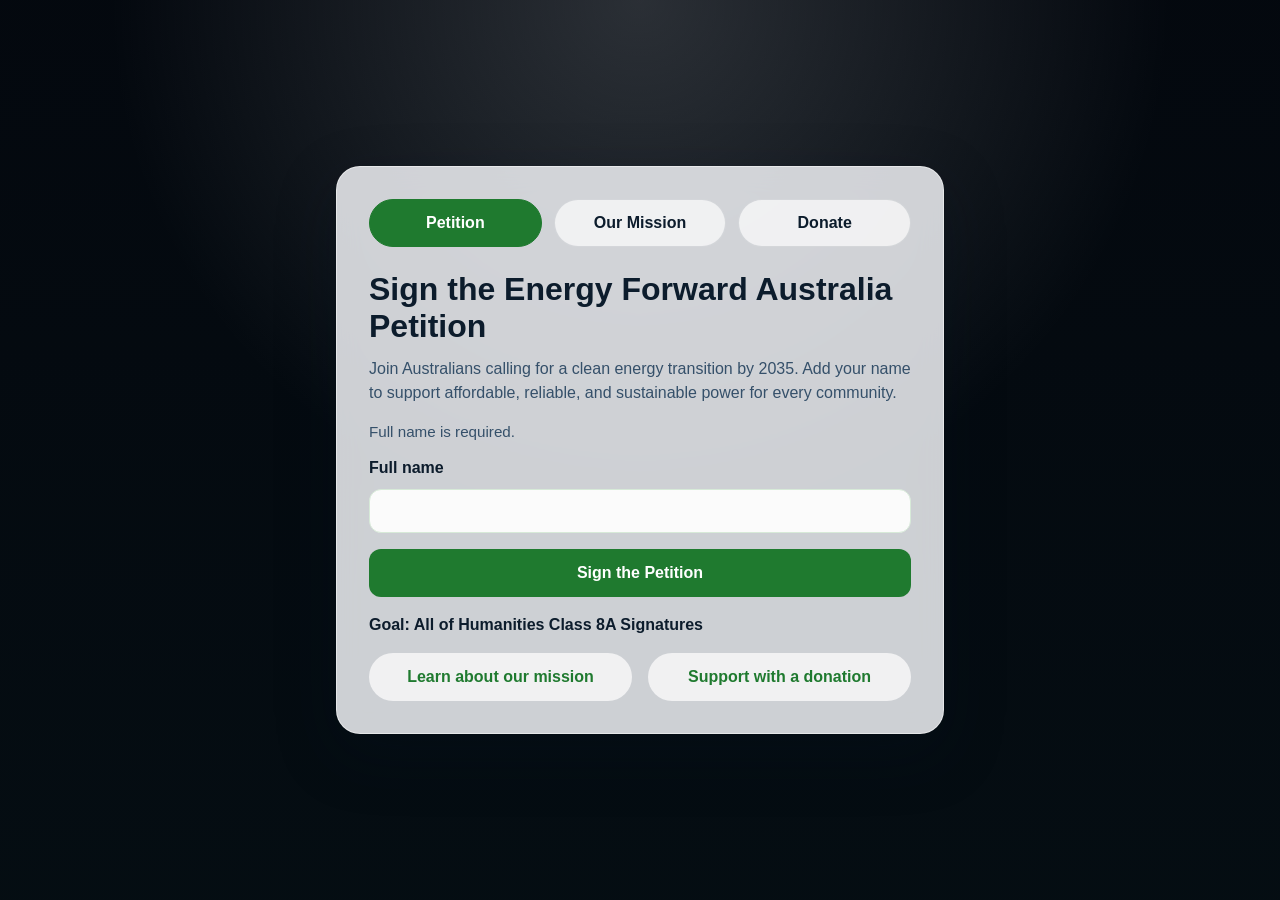
<file: index.html>
<!DOCTYPE html>
<html lang="en">
  <head>
    <meta charset="UTF-8" />
    <meta name="viewport" content="width=device-width, initial-scale=1.0" />
    <title>Energy Forward Australia | Petition</title>
    <link rel="icon" type="image/svg+xml" href="favicon.svg" />
    <link rel="stylesheet" href="styles.css" />
  </head>
  <body>
    <main class="petition-page">
      <section class="petition-card" aria-labelledby="petition-heading">
        <nav class="page-tabs" aria-label="Primary">
          <a class="page-tab" href="index.html" aria-current="page">Petition</a>
          <a class="page-tab" href="our-mission.html">Our Mission</a>
          <a class="page-tab" href="donations.html">Donate</a>
        </nav>
        <h1 id="petition-heading">Sign the Energy Forward Australia Petition</h1>
        <p>
          Join Australians calling for a clean energy transition by 2035. Add your
          name to support affordable, reliable, and sustainable power for every
          community.
        </p>

        <form
          class="petition-form"
          id="petition-form"
          action="https://script.google.com/macros/s/AKfycbyOmHf5-SqWVMalF4YMaZ9kRMBKGmI8qxb66G-aL0ojaliEncTNKmAifM6uDO_hO4mY/exec"
          method="post"
        >
          <p id="petition-form-help" class="form-help">
            Full name is required.
          </p>
          <label for="full-name">Full name</label>
          <input
            id="full-name"
            name="full-name"
            type="text"
            autocomplete="name"
            required
            aria-describedby="petition-form-help petition-name-error"
          />
          <p id="petition-name-error" class="form-help" role="alert" hidden>
            Please enter your full name before signing.
          </p>

          <button type="submit">Sign the Petition</button>
        </form>
        <p id="petition-error" class="form-help" role="alert" hidden>
          We couldn't submit your signature right now. Please try again.
        </p>

        <p class="petition-goal">
          Goal: All of Humanities Class 8A Signatures
        </p>
        <div class="page-actions">
          <a class="return-link" href="our-mission.html">Learn about our mission</a>
          <a class="return-link" href="donations.html">Support with a donation</a>
        </div>
      </section>
    </main>
    <script>
      const petitionForm = document.getElementById("petition-form");
      const petitionError = document.getElementById("petition-error");
      const petitionNameError = document.getElementById("petition-name-error");

      const submissionCountKey = "efaPetitionSubmissions";
      const submissionFailedKey = "efaSubmissionFailed";

      const submitToEndpoint = async (endpoint, payload) => {
        const response = await fetch(endpoint, {
          method: "POST",
          mode: "cors",
          credentials: "omit",
          cache: "no-store",
          headers: {
            "Content-Type": "text/plain;charset=utf-8",
          },
          body: JSON.stringify(payload),
        });

        if (!response.ok) {
          throw new Error(`Petition submission failed with status ${response.status}.`);
        }
      };

      petitionForm.addEventListener("submit", async (event) => {
        event.preventDefault();

        if (!window.fetch) {
          petitionError.hidden = false;
          return;
        }

        const formData = new FormData(petitionForm);
        const fullName = String(formData.get("full-name") || "").trim();

        petitionNameError.hidden = true;
        petitionError.hidden = true;

        if (!fullName) {
          petitionNameError.hidden = false;
          return;
        }

        const submitButton = petitionForm.querySelector('button[type="submit"]');
        const originalButtonText = submitButton ? submitButton.textContent : null;
        if (submitButton) {
          submitButton.disabled = true;
          submitButton.textContent = "Submitting…";
        }

        const endpoints = [
          "https://script.google.com/macros/s/AKfycbyOmHf5-SqWVMalF4YMaZ9kRMBKGmI8qxb66G-aL0ojaliEncTNKmAifM6uDO_hO4mY/exec",
        ];

        try {
          let lastError = null;
          for (const endpoint of endpoints) {
            try {
              await submitToEndpoint(endpoint, { fullName });
              lastError = null;
              break;
            } catch (error) {
              lastError = error;
            }
          }

          if (lastError) {
            throw lastError;
          }

          const currentCount = Number(localStorage.getItem(submissionCountKey) || "0");
          localStorage.setItem(submissionCountKey, String(currentCount + 1));
          sessionStorage.removeItem(submissionFailedKey);

          window.location.href = "thank-you.html";
        } catch (error) {
          console.error("Petition submission request failed:", error);
          sessionStorage.setItem(submissionFailedKey, "1");
          petitionError.hidden = false;
          if (submitButton) {
            submitButton.disabled = false;
            submitButton.textContent = originalButtonText;
          }
        }
      });
    </script>
  </body>
</html>
</file>
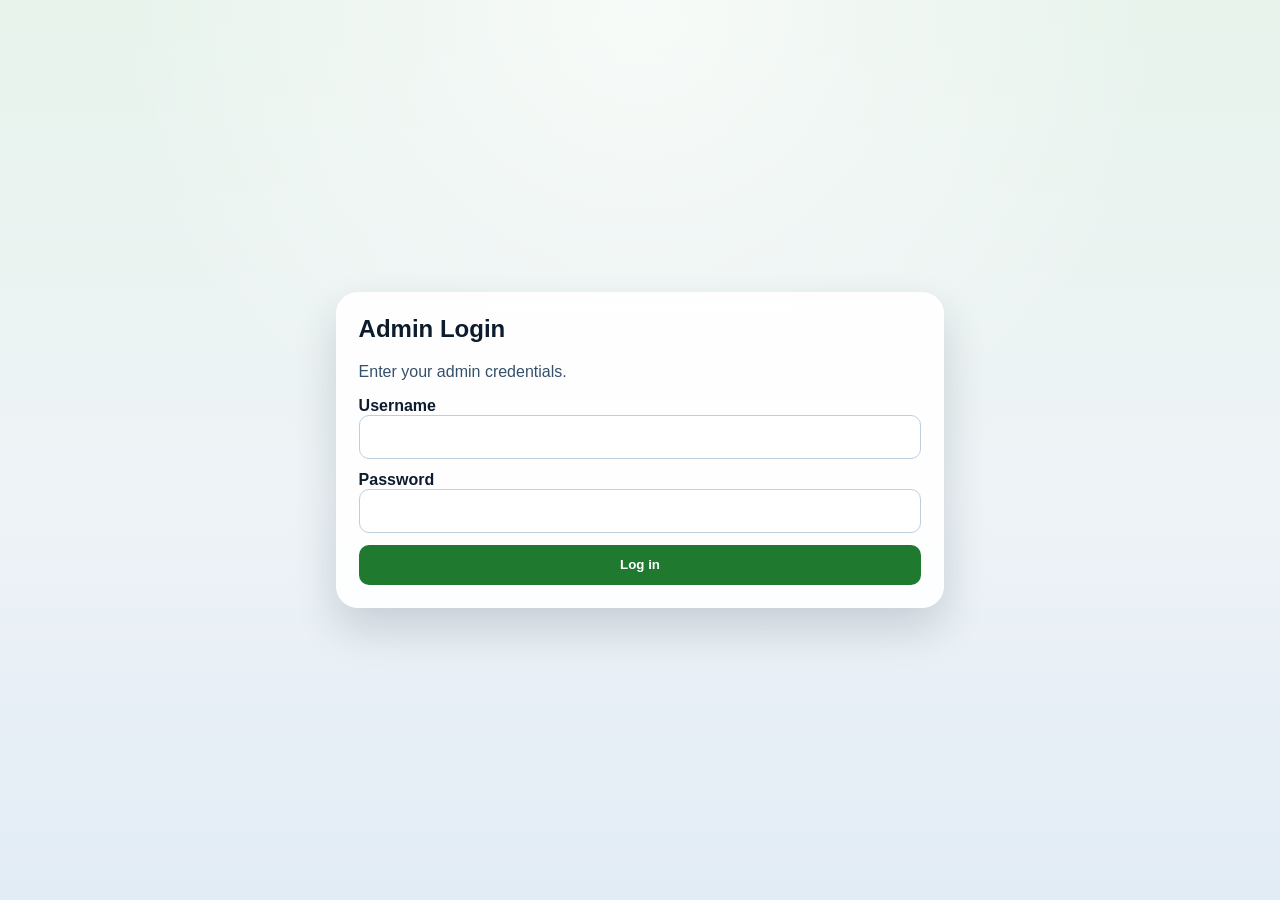
<file: admin.html>
<!DOCTYPE html>
<html lang="en">
  <head>
    <meta charset="UTF-8" />
    <meta name="viewport" content="width=device-width, initial-scale=1.0" />
    <title>Energy Forward Australia | Admin</title>
    <link rel="icon" type="image/svg+xml" href="favicon.svg" />
    <style>
      :root {
        color-scheme: light;
      }

      * {
        box-sizing: border-box;
      }

      body {
        margin: 0;
        min-height: 100vh;
        font-family: "Trebuchet MS", "Segoe UI", sans-serif;
        display: grid;
        place-items: center;
        padding: 1.25rem;
        background:
          radial-gradient(circle at top, rgba(255, 255, 255, 0.65), transparent 48%),
          linear-gradient(180deg, #e8f3ec 0%, #eef3f7 55%, #e2ecf5 100%);
        color: #0c1c2c;
      }

      .card {
        width: min(100%, 38rem);
        background: rgba(255, 255, 255, 0.9);
        border: 1px solid rgba(255, 255, 255, 0.84);
        border-radius: 22px;
        padding: 1.35rem;
        box-shadow: 0 20px 44px rgba(12, 28, 44, 0.16);
        backdrop-filter: blur(10px);
        animation: card-enter 0.6s ease both;
      }

      h1 {
        margin-top: 0;
      }

      form {
        display: grid;
        gap: 0.75rem;
      }

      label {
        font-weight: 700;
      }

      input {
        width: 100%;
        padding: 0.75rem;
        border: 1px solid #bccfdf;
        border-radius: 10px;
        font-size: 1rem;
      }

      button {
        border: 0;
        border-radius: 10px;
        padding: 0.8rem 1rem;
        background: #1f7a2f;
        color: #fff;
        font-weight: 700;
        cursor: pointer;
        transition:
          transform 0.2s ease,
          box-shadow 0.2s ease,
          background 0.2s ease;
      }

      button:hover,
      button:focus-visible {
        background: #175c23;
        transform: translateY(-1px);
        box-shadow: 0 6px 14px rgba(31, 122, 47, 0.35);
      }

      @keyframes card-enter {
        from {
          opacity: 0;
          transform: translateY(14px) scale(0.99);
        }
        to {
          opacity: 1;
          transform: translateY(0) scale(1);
        }
      }

      @media (prefers-reduced-motion: reduce) {
        .card,
        button {
          animation: none;
          transition: none;
        }
      }

      .error {
        color: #b42318;
        margin-top: 0.75rem;
      }

      .signers-list {
        display: grid;
        gap: 0.45rem;
        margin: 0;
        padding: 0;
        list-style: none;
      }

      .signers-list li {
        border: 1px solid #d8e8dc;
        border-radius: 12px;
        padding: 0.65rem 0.75rem;
        background: #f7fbf8;
      }

      .admin-heading-row {
        display: flex;
        justify-content: space-between;
        align-items: center;
        gap: 0.75rem;
        margin-bottom: 0.4rem;
      }

      .signers-meta {
        margin: 0 0 0.85rem;
        font-size: 0.95rem;
      }

      .signers-loading {
        margin-top: 0;
        margin-bottom: 0.85rem;
      }

      .ghost-button {
        width: auto;
        padding: 0.55rem 0.8rem;
        border-radius: 999px;
        background: #fff;
        color: #175c23;
        border: 1px solid #b8d8bf;
      }

      .ghost-button:hover,
      .ghost-button:focus-visible {
        background: #eff9f1;
        box-shadow: 0 6px 14px rgba(31, 122, 47, 0.2);
      }

      .muted {
        color: #35506a;
      }
    </style>
  </head>
  <body>
    <main class="card">
      <section id="login-section" aria-labelledby="admin-login-heading">
        <h1 id="admin-login-heading">Admin Login</h1>
        <p class="muted">Enter your admin credentials.</p>
        <form id="admin-login-form" novalidate>
          <div>
            <label for="admin-username">Username</label>
            <input id="admin-username" name="username" type="text" autocomplete="username" required />
          </div>
          <div>
            <label for="admin-password">Password</label>
            <input
              id="admin-password"
              name="password"
              type="password"
              autocomplete="current-password"
              required
            />
          </div>
          <button type="submit">Log in</button>
        </form>
        <p id="login-error" class="error" role="alert" hidden>Invalid username or password.</p>
      </section>

      <section id="admin-section" aria-labelledby="admin-signers-heading" hidden>
        <div class="admin-heading-row">
          <h1 id="admin-signers-heading">Petition signatures</h1>
          <button
            id="refresh-signers"
            type="button"
            class="ghost-button"
            aria-label="Refresh petition signatures"
          >
            Refresh
          </button>
        </div>
        <p id="signers-meta" class="muted signers-meta" hidden></p>
        <p id="signers-loading" class="muted signers-loading" role="status" aria-live="polite" hidden>
          Loading signatures…
        </p>
        <p id="signers-empty" class="muted" role="status" hidden>No signatures have been submitted yet.</p>
        <p id="signers-error" class="error" role="alert" hidden>
          Could not load signatures. Please try again later.
        </p>
        <ul id="signers-list" class="signers-list" aria-live="polite"></ul>
      </section>
    </main>

    <script>
      const loginForm = document.getElementById("admin-login-form");
      const loginSection = document.getElementById("login-section");
      const adminSection = document.getElementById("admin-section");
      const loginError = document.getElementById("login-error");
      const signersList = document.getElementById("signers-list");
      const signersEmpty = document.getElementById("signers-empty");
      const signersError = document.getElementById("signers-error");
      const signersMeta = document.getElementById("signers-meta");
      const signersLoading = document.getElementById("signers-loading");
      const refreshSignersButton = document.getElementById("refresh-signers");
      const signaturesApiCandidates = [
        "https://script.google.com/macros/s/AKfycbyOmHf5-SqWVMalF4YMaZ9kRMBKGmI8qxb66G-aL0ojaliEncTNKmAifM6uDO_hO4mY/exec",
      ];
      const adminUsername = "periwenis";
      const adminPasswordHash =
        "bb9e4a03c80b9b9230afaf4e2da0e53609aacd47f17e70974b3938b51bd5db7e";
      const adminPasswordSalt = "energy-forward-australia-admin";
      const adminPasswordIterations = 600000;

      const toSignerName = (value) => {
        if (!value || typeof value !== "object") {
          return "";
        }
        if (typeof value.fullName === "string") {
          return value.fullName.trim();
        }
        if (typeof value.name === "string") {
          return value.name.trim();
        }
        return "";
      };

      const getSignerNames = async () => {
        let lastError = null;
        for (const endpoint of signaturesApiCandidates) {
          try {
            const response = await fetch(endpoint, {
              method: "GET",
              mode: "cors",
              credentials: "omit",
              cache: "no-store",
            });

            if (!response.ok) {
              const hint = "Endpoint unavailable or not public.";
              if (response.status === 404) {
                lastError = new Error(`Signature endpoint was not found (HTTP 404). ${hint}`);
                continue;
              }
              if (response.status >= 500) {
                lastError = new Error(`The server is unavailable right now (HTTP ${response.status}). ${hint}`);
                continue;
              }
              throw new Error(`Could not fetch signatures (HTTP ${response.status}). ${hint}`);
            }

            let payload;
            try {
              payload = await response.json();
            } catch (parseError) {
              console.error("Failed to parse signatures response as JSON:", parseError);
              throw new Error(`The endpoint returned a non-JSON response (HTTP ${response.status}). Endpoint unavailable or not public.`);
            }
            const signatures = Array.isArray(payload.signatures) ? payload.signatures : [];
            const seenNames = new Set();
            const uniqueNames = [];
            for (const signer of signatures) {
              const name = toSignerName(signer);
              if (name && !seenNames.has(name)) {
                seenNames.add(name);
                uniqueNames.push(name);
              }
            }
            return uniqueNames;
          } catch (error) {
            lastError = error;
          }
        }
        throw lastError || new Error("Could not load signatures from the API.");
      };

      const renderSignerNames = async () => {
        signersError.hidden = true;
        signersEmpty.hidden = true;
        signersLoading.hidden = false;
        signersMeta.hidden = true;
        signersList.textContent = "";
        refreshSignersButton.disabled = true;
        let names = [];

        try {
          names = await getSignerNames();
        } catch (error) {
          console.error("Could not load signer names:", error);
          signersError.textContent = error.message || "Could not load signatures. Please try again later.";
          signersError.hidden = false;
          signersLoading.hidden = true;
          refreshSignersButton.disabled = false;
          return;
        }

        signersLoading.hidden = true;
        refreshSignersButton.disabled = false;
        if (names.length === 0) {
          signersMeta.hidden = false;
          signersMeta.textContent = "0 signatures available.";
          signersEmpty.hidden = false;
          return;
        }

        signersMeta.hidden = false;
        signersMeta.textContent = `${names.length} signatures loaded from the live API.`;
        signersEmpty.hidden = true;
        const fragment = document.createDocumentFragment();
        for (let index = names.length - 1; index >= 0; index -= 1) {
          const listItem = document.createElement("li");
          listItem.textContent = names[index];
          fragment.appendChild(listItem);
        }
        signersList.appendChild(fragment);
      };

      const hashPassword = async (value) => {
        if (!window.crypto || !window.crypto.subtle) {
          throw new Error("Secure password hashing is not available in this browser.");
        }
        const encodedPassword = new TextEncoder().encode(value);
        const encodedSalt = new TextEncoder().encode(adminPasswordSalt);
        const importedPassword = await window.crypto.subtle.importKey(
          "raw",
          encodedPassword,
          "PBKDF2",
          false,
          ["deriveBits"]
        );
        const derivedBits = await window.crypto.subtle.deriveBits(
          {
            name: "PBKDF2",
            hash: "SHA-256",
            salt: encodedSalt,
            iterations: adminPasswordIterations,
          },
          importedPassword,
          256
        );
        return Array.from(new Uint8Array(derivedBits))
          .map((byte) => byte.toString(16).padStart(2, "0"))
          .join("");
      };

      loginForm.addEventListener("submit", async (event) => {
        event.preventDefault();
        const formData = new FormData(loginForm);
        const username = String(formData.get("username") || "");
        const password = String(formData.get("password") || "");
        let passwordHash;

        try {
          passwordHash = await hashPassword(password);
        } catch (error) {
          console.error("Could not verify admin password:", error);
          loginError.hidden = false;
          return;
        }

        if (username === adminUsername && passwordHash === adminPasswordHash) {
          loginError.hidden = true;
          loginSection.hidden = true;
          adminSection.hidden = false;
          renderSignerNames();
          return;
        }

        loginError.hidden = false;
      });

      refreshSignersButton.addEventListener("click", () => {
        renderSignerNames();
      });
    </script>
  </body>
</html>
</file>
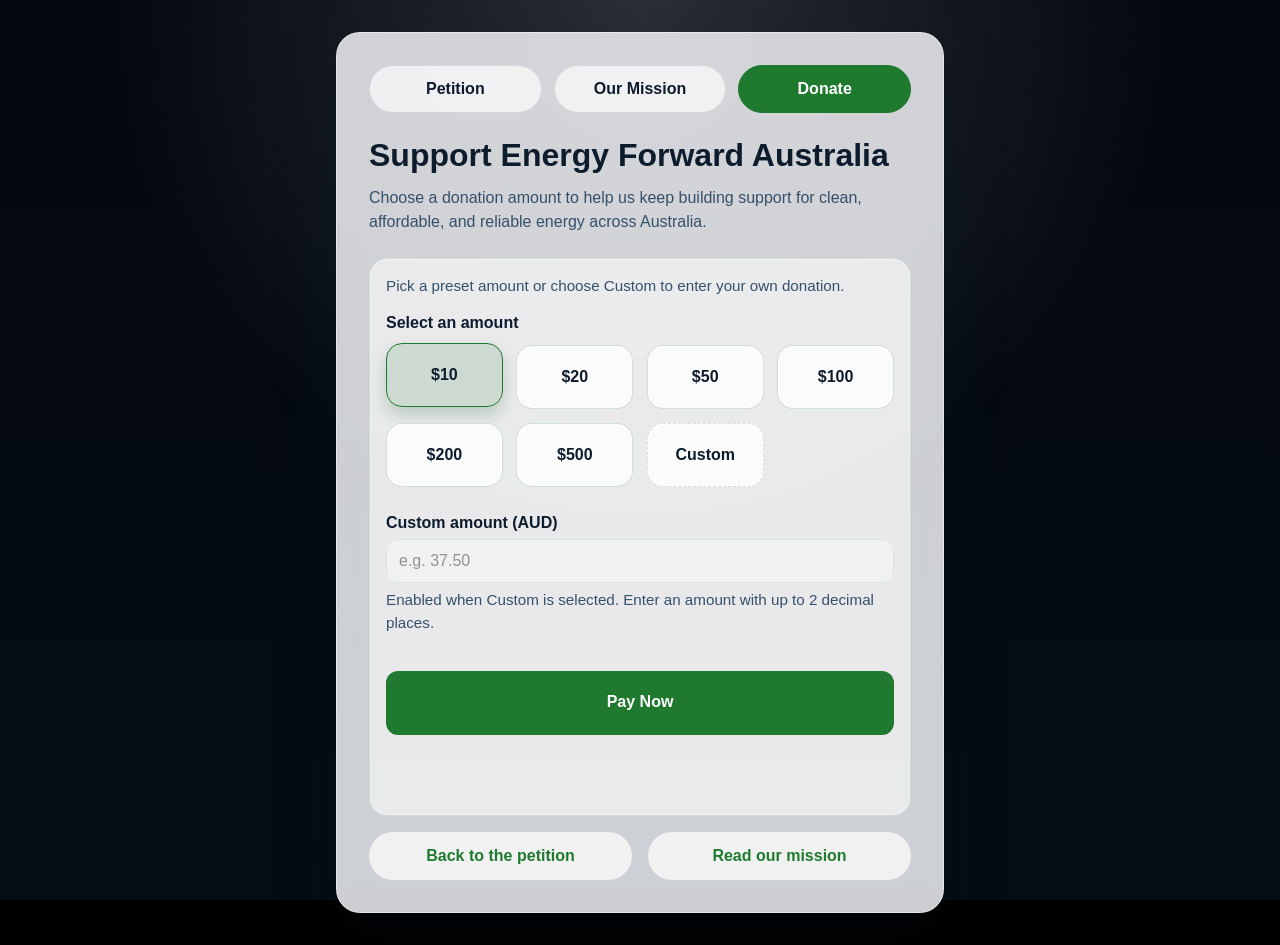
<file: donations.html>
<!DOCTYPE html>
<html lang="en">
  <head>
    <meta charset="UTF-8" />
    <meta name="viewport" content="width=device-width, initial-scale=1.0" />
    <title>Energy Forward Australia | Donations</title>
    <link rel="icon" type="image/svg+xml" href="favicon.svg" />
    <link rel="stylesheet" href="styles.css" />
  </head>
  <body>
    <main class="petition-page">
      <section class="petition-card" aria-labelledby="donation-heading">
        <nav class="page-tabs" aria-label="Primary">
          <a class="page-tab" href="index.html">Petition</a>
          <a class="page-tab" href="our-mission.html">Our Mission</a>
          <a class="page-tab" href="donations.html" aria-current="page">Donate</a>
        </nav>
        <h1 id="donation-heading">Support Energy Forward Australia</h1>
        <p>
          Choose a donation amount to help us keep building support for clean,
          affordable, and reliable energy across Australia.
        </p>

        <form class="petition-form donation-form" id="donation-form">
          <p class="form-help">
            Pick a preset amount or choose Custom to enter your own donation.
          </p>
          <fieldset class="donation-options">
            <legend>Select an amount</legend>

            <label class="donation-option" for="donation-10">
              <input id="donation-10" name="donation-amount" type="radio" value="10" checked />
              <span>$10</span>
            </label>
            <label class="donation-option" for="donation-20">
              <input id="donation-20" name="donation-amount" type="radio" value="20" />
              <span>$20</span>
            </label>
            <label class="donation-option" for="donation-50">
              <input id="donation-50" name="donation-amount" type="radio" value="50" />
              <span>$50</span>
            </label>
            <label class="donation-option" for="donation-100">
              <input id="donation-100" name="donation-amount" type="radio" value="100" />
              <span>$100</span>
            </label>
            <label class="donation-option" for="donation-200">
              <input id="donation-200" name="donation-amount" type="radio" value="200" />
              <span>$200</span>
            </label>
            <label class="donation-option" for="donation-500">
              <input id="donation-500" name="donation-amount" type="radio" value="500" />
              <span>$500</span>
            </label>
            <label class="donation-option donation-option--custom" for="donation-custom">
              <input id="donation-custom" name="donation-amount" type="radio" value="custom" />
              <span>Custom</span>
            </label>
          </fieldset>
          <div class="custom-amount-group">
            <label for="custom-amount">Custom amount (AUD)</label>
            <input
              id="custom-amount"
              name="custom-amount"
              type="number"
              inputmode="decimal"
              min="1"
              step="0.01"
              placeholder="e.g. 37.50"
              aria-describedby="custom-amount-help"
              disabled
            />
            <p id="custom-amount-help" class="form-help">
              Enabled when Custom is selected. Enter an amount with up to 2 decimal places.
            </p>
          </div>

          <button id="pay-button" type="submit" class="status-button">Pay Now</button>
          <p id="payment-status" class="status-notice" role="alert" aria-live="assertive"></p>
        </form>

        <div class="page-actions">
          <a class="return-link" href="index.html">Back to the petition</a>
          <a class="return-link" href="our-mission.html">Read our mission</a>
        </div>
      </section>
    </main>
    <script>
      const donationForm = document.getElementById("donation-form");
      const payButton = document.getElementById("pay-button");
      const paymentStatus = document.getElementById("payment-status");
      const customAmountInput = document.getElementById("custom-amount");
      const customAmountOption = document.getElementById("donation-custom");
      const amountOptions = donationForm.querySelectorAll('input[name="donation-amount"]');
      const customAmountFormatPattern = /^(?:[1-9]\d*(?:\.\d{1,2})?|0\.(?:0[1-9]|[1-9]\d?))$/;

      const formatAmount = (amount) =>
        new Intl.NumberFormat("en-AU", {
          style: "currency",
          currency: "AUD",
        }).format(amount);

      const isCustomSelected = () => customAmountOption.checked;

      const syncCustomAmountState = () => {
        const customSelected = isCustomSelected();
        customAmountInput.disabled = !customSelected;
        customAmountInput.required = customSelected;
        if (!customSelected) {
          customAmountInput.value = "";
        }
      };

      amountOptions.forEach((option) => {
        option.addEventListener("change", syncCustomAmountState);
      });

      customAmountInput.addEventListener("focus", () => {
        customAmountOption.checked = true;
        syncCustomAmountState();
      });

      customAmountInput.addEventListener("input", () => {
        if (customAmountInput.value.trim() !== "") {
          customAmountOption.checked = true;
          syncCustomAmountState();
        }
      });

      syncCustomAmountState();

      donationForm.addEventListener("submit", (event) => {
        event.preventDefault();
        const selectedOption = donationForm.querySelector('input[name="donation-amount"]:checked');
        const customAmountRaw = customAmountInput.value.trim();
        const customAmountHasValidFormat = customAmountFormatPattern.test(customAmountRaw);
        let donationValue = selectedOption ? Number(selectedOption.value) : NaN;

        if (!selectedOption) {
          paymentStatus.className = "status-notice error-notice";
          paymentStatus.textContent = "Please select a donation amount.";
          return;
        }

        if (selectedOption.value === "custom") {
          if (customAmountRaw === "") {
            paymentStatus.className = "status-notice error-notice";
            paymentStatus.textContent = "Please enter a custom donation amount.";
            customAmountInput.focus();
            return;
          }

          if (!customAmountHasValidFormat) {
            paymentStatus.className = "status-notice error-notice";
            paymentStatus.textContent =
              "Please use whole dollars or up to 2 decimal places for custom amounts.";
            customAmountInput.focus();
            return;
          }

          const customAmountParsed = Number(customAmountRaw);
          if (!Number.isFinite(customAmountParsed) || customAmountParsed <= 0) {
            paymentStatus.className = "status-notice error-notice";
            paymentStatus.textContent = "Custom amount must be greater than 0.";
            customAmountInput.focus();
            return;
          }
          donationValue = customAmountParsed;
        } else if (!Number.isFinite(donationValue) || donationValue <= 0) {
          paymentStatus.className = "status-notice error-notice";
          paymentStatus.textContent = "Please select a valid preset donation amount.";
          return;
        }

        const formattedDonation = formatAmount(donationValue);
        payButton.disabled = true;
        payButton.textContent = "Loading...";
        paymentStatus.className = "status-notice";
        paymentStatus.textContent = `Preparing ${formattedDonation} donation...`;

        window.setTimeout(() => {
          payButton.disabled = false;
          payButton.textContent = "Pay Now";
          paymentStatus.className = "status-notice error-notice";
          paymentStatus.textContent =
            `We apologise, but our payment system is currently unavailable for ${formattedDonation}. Please try again later.`;
        }, 5000);
      });
    </script>
  </body>
</html>
</file>
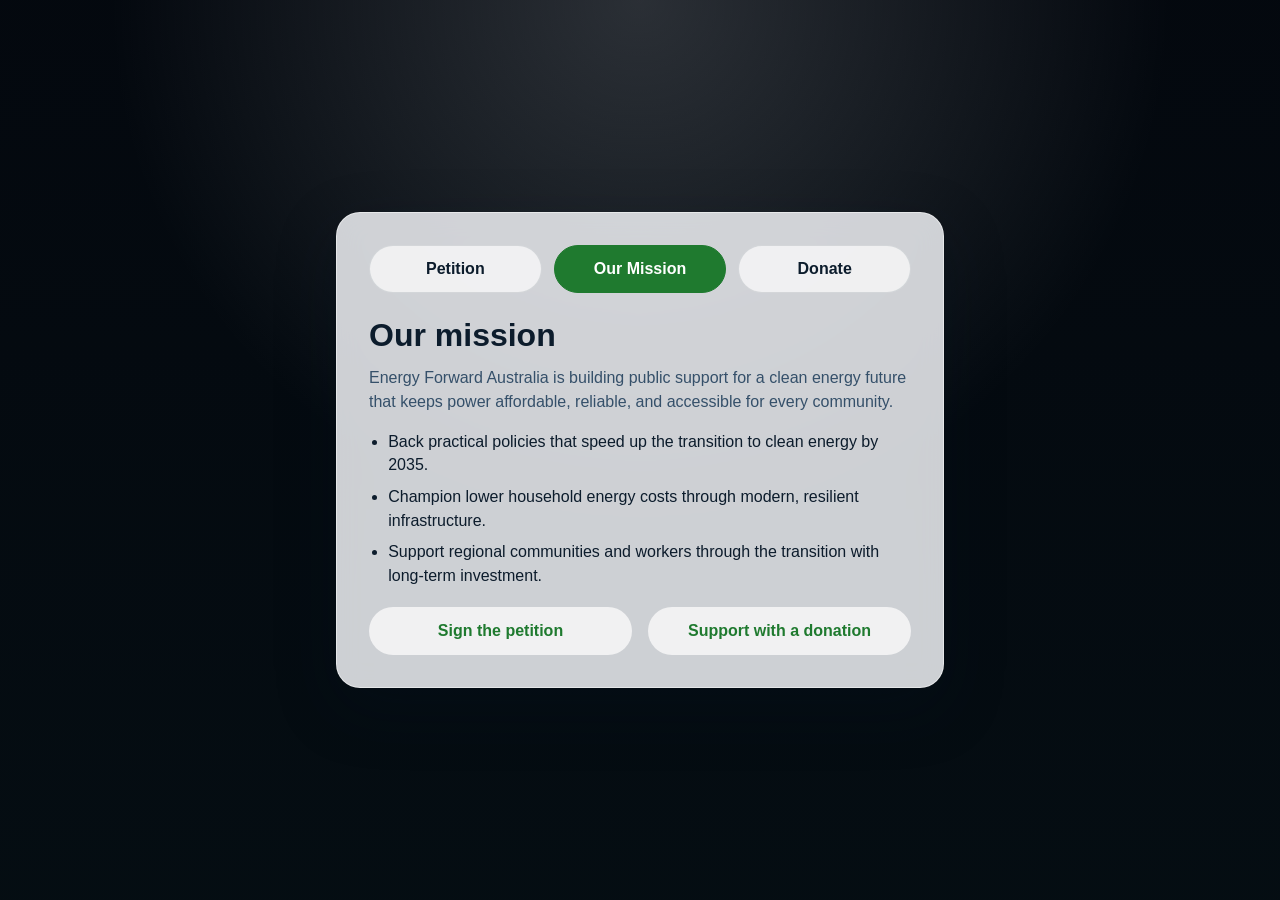
<file: our-mission.html>
<!DOCTYPE html>
<html lang="en">
  <head>
    <meta charset="UTF-8" />
    <meta name="viewport" content="width=device-width, initial-scale=1.0" />
    <title>Energy Forward Australia | Our Mission</title>
    <link rel="icon" type="image/svg+xml" href="favicon.svg" />
    <link rel="stylesheet" href="styles.css" />
  </head>
  <body>
    <main class="petition-page">
      <section class="petition-card" aria-labelledby="mission-heading">
        <nav class="page-tabs" aria-label="Primary">
          <a class="page-tab" href="index.html">Petition</a>
          <a class="page-tab" href="our-mission.html" aria-current="page">Our Mission</a>
          <a class="page-tab" href="donations.html">Donate</a>
        </nav>
        <h1 id="mission-heading">Our mission</h1>
        <p>
          Energy Forward Australia is building public support for a clean energy future
          that keeps power affordable, reliable, and accessible for every community.
        </p>
        <ul class="mission-points">
          <li>Back practical policies that speed up the transition to clean energy by 2035.</li>
          <li>Champion lower household energy costs through modern, resilient infrastructure.</li>
          <li>Support regional communities and workers through the transition with long-term investment.</li>
        </ul>
        <div class="page-actions">
          <a class="return-link" href="index.html">Sign the petition</a>
          <a class="return-link" href="donations.html">Support with a donation</a>
        </div>
      </section>
    </main>
  </body>
</html>
</file>
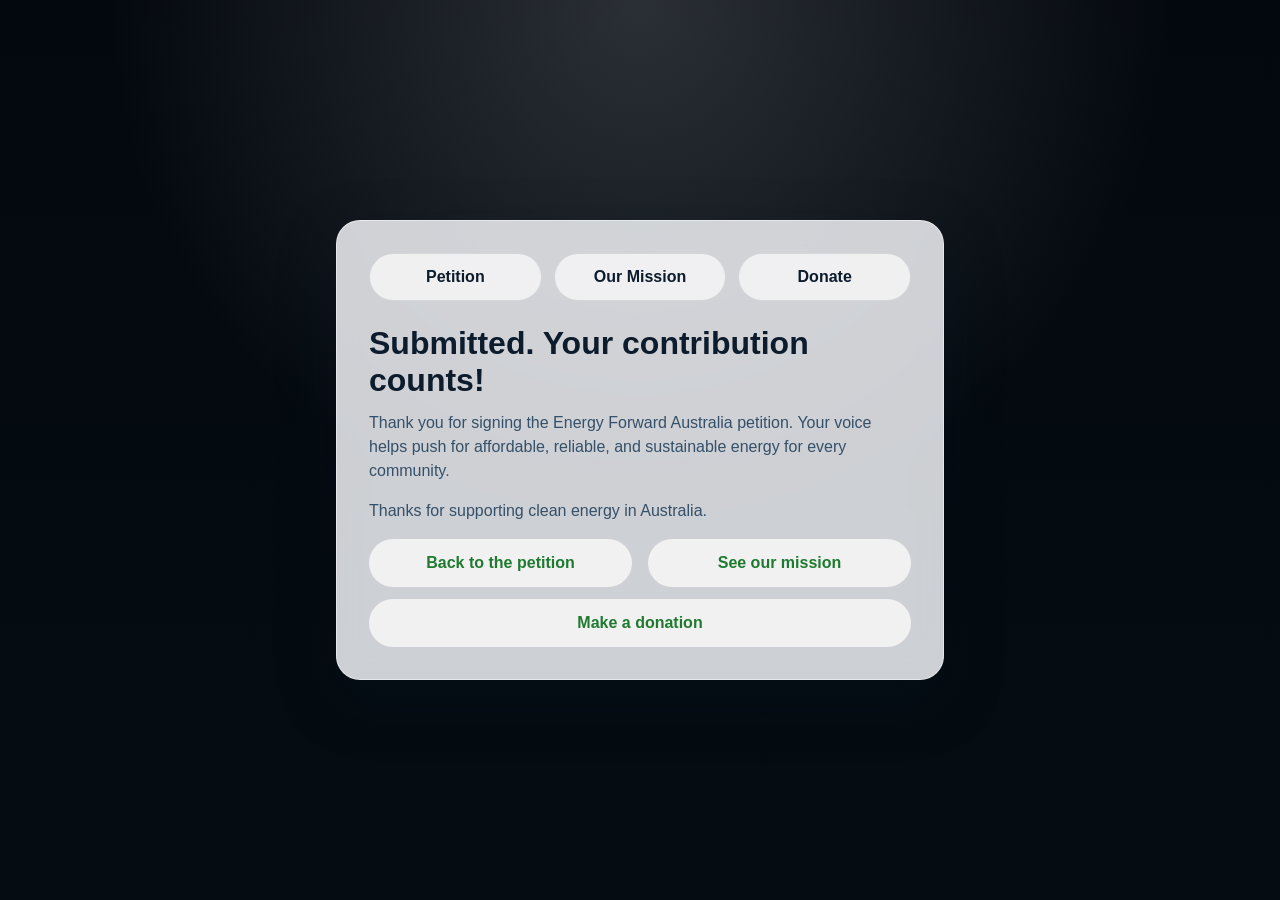
<file: thank-you.html>
<!DOCTYPE html>
<html lang="en">
  <head>
    <meta charset="UTF-8" />
    <meta name="viewport" content="width=device-width, initial-scale=1.0" />
    <title>Energy Forward Australia | Thank You</title>
    <link rel="icon" type="image/svg+xml" href="favicon.svg" />
    <link rel="stylesheet" href="styles.css" />
  </head>
  <body>
    <main class="petition-page">
      <section class="petition-card" aria-labelledby="thanks-heading">
        <nav class="page-tabs" aria-label="Primary">
          <a class="page-tab" href="index.html">Petition</a>
          <a class="page-tab" href="our-mission.html">Our Mission</a>
          <a class="page-tab" href="donations.html">Donate</a>
        </nav>
        <h1 id="thanks-heading">Submitted. Your contribution counts!</h1>
        <p>
          Thank you for signing the Energy Forward Australia petition. Your voice
          helps push for affordable, reliable, and sustainable energy for every
          community.
        </p>
        <p id="contribution-count"></p>
        <p id="submission-status"></p>
        <div class="page-actions">
          <a class="return-link" href="index.html">Back to the petition</a>
          <a class="return-link" href="our-mission.html">See our mission</a>
          <a class="return-link" href="donations.html">Make a donation</a>
        </div>
      </section>
    </main>
    <script>
      const submissionCount = Number(localStorage.getItem("efaPetitionSubmissions") || "0");
      const contributionCountElement = document.getElementById("contribution-count");
      const submissionStatusElement = document.getElementById("submission-status");
      const submissionFailedKey = "efaSubmissionFailed";

      if (submissionCount > 1) {
        contributionCountElement.textContent = `Contributions counted from this browser: ${submissionCount}`;
      } else if (submissionCount === 1) {
        contributionCountElement.textContent = "Contribution counted from this browser: 1";
      } else {
        contributionCountElement.textContent = "Thanks for supporting clean energy in Australia.";
      }

      if (sessionStorage.getItem(submissionFailedKey) === "1") {
        submissionStatusElement.textContent =
          "We couldn't confirm delivery to our server, but your support still matters.";
        sessionStorage.removeItem(submissionFailedKey);
      }
    </script>
  </body>
</html>
</file>
<file: styles.css>
:root {
  color-scheme: light;
  --bg-image: url("https://framerusercontent.com/images/aNghvgHCxOgH52XaKRMvGq6kE.webp?scale-down-to=2048&width=2200&height=1463");
  --card: rgba(250, 252, 255, 0.82);
  --text: #0c1c2c;
  --muted: #35506a;
  --primary: #1f7a2f;
  --primary-hover: #175c23;
  --outline: #d7ead8;
}

* {
  box-sizing: border-box;
}

body {
  margin: 0;
  font-family: "Trebuchet MS", "Segoe UI", sans-serif;
  color: var(--text);
  min-height: 100vh;
  position: relative;
  overflow-x: hidden;
  background: #000;
}

body::before,
body::after {
  content: "";
  position: fixed;
  inset: 0;
  pointer-events: none;
}

body::before {
  background-image: var(--bg-image);
  background-position: center;
  background-repeat: no-repeat;
  background-size: cover;
  filter: blur(20px) saturate(0.9);
  transform: scale(1.08);
  will-change: transform, filter;
  z-index: -2;
  animation: bg-pan 40s ease-in-out infinite alternate;
}

body::after {
  background:
    linear-gradient(180deg, rgba(8, 18, 32, 0.45), rgba(17, 47, 66, 0.28)),
    radial-gradient(circle at top, rgba(255, 255, 255, 0.28), transparent 48%);
  z-index: -1;
}

.petition-page {
  min-height: 100vh;
  display: grid;
  place-items: center;
  padding: 2rem 1rem;
  position: relative;
  z-index: 1;
}

.petition-card {
  width: min(100%, 38rem);
  background: var(--card);
  border: 1px solid rgba(255, 255, 255, 0.48);
  border-radius: 24px;
  padding: clamp(1.25rem, 4vw, 2rem);
  box-shadow: 0 20px 60px rgba(4, 18, 32, 0.28);
  backdrop-filter: blur(14px);
  animation: card-enter 0.8s ease both;
}

.page-tabs {
  display: flex;
  flex-wrap: wrap;
  gap: 0.75rem;
  margin-bottom: 1.5rem;
}

.page-tab {
  flex: 1 1 10rem;
  display: inline-flex;
  align-items: center;
  justify-content: center;
  min-height: 3rem;
  padding: 0.75rem 1rem;
  border: 1px solid rgba(12, 28, 44, 0.12);
  border-radius: 999px;
  background: rgba(255, 255, 255, 0.68);
  color: var(--text);
  font-weight: 700;
  text-decoration: none;
  text-align: center;
  transition:
    background 0.2s ease,
    border-color 0.2s ease,
    color 0.2s ease,
    transform 0.2s ease,
    box-shadow 0.2s ease;
}

.page-tab:hover {
  border-color: rgba(31, 122, 47, 0.4);
  color: var(--primary-hover);
  transform: translateY(-2px);
  box-shadow: 0 8px 16px rgba(9, 31, 14, 0.16);
}

.page-tab:focus-visible {
  border-color: rgba(31, 122, 47, 0.4);
  color: var(--primary-hover);
  transform: translateY(-2px);
  box-shadow: 0 8px 16px rgba(9, 31, 14, 0.16);
  outline: 3px solid #2f7d32;
  outline-offset: 2px;
}

.page-tab[aria-current="page"] {
  background: var(--primary);
  border-color: var(--primary);
  color: #fff;
}

h1 {
  margin-top: 0;
  margin-bottom: 0.75rem;
  font-size: clamp(1.6rem, 3vw, 2rem);
}

p {
  margin-top: 0;
  margin-bottom: 1rem;
  color: var(--muted);
  line-height: 1.5;
}

.petition-form {
  display: grid;
  gap: 0.75rem;
}

.form-help {
  margin-bottom: 0.25rem;
  font-size: 0.95rem;
}

label {
  font-weight: 700;
  color: var(--text);
}

input {
  padding: 0.75rem;
  border: 1px solid var(--outline);
  border-radius: 12px;
  font-size: 1rem;
  background: rgba(255, 255, 255, 0.92);
  color: var(--text);
  transition:
    box-shadow 0.2s ease,
    border-color 0.2s ease,
    transform 0.2s ease;
}

input:hover {
  border-color: rgba(31, 122, 47, 0.45);
}

input:focus-visible {
  outline: 3px solid #2f7d32;
  outline-offset: 1px;
  transform: translateY(-1px);
  box-shadow: 0 0 0 6px rgba(47, 125, 50, 0.12);
}

button {
  margin-top: 0.25rem;
  border: 0;
  border-radius: 12px;
  padding: 0.8rem 1rem;
  background: var(--primary);
  color: #fff;
  font-weight: 700;
  font-size: 1rem;
  cursor: pointer;
  width: 100%;
  line-height: 1.4;
  transition:
    transform 0.2s ease,
    background 0.2s ease,
    box-shadow 0.2s ease;
}

button:hover {
  background: var(--primary-hover);
  transform: translateY(-2px);
  box-shadow: 0 10px 22px rgba(23, 92, 35, 0.36);
}

button:focus-visible {
  background: var(--primary-hover);
  transform: translateY(-2px);
  box-shadow: 0 10px 22px rgba(23, 92, 35, 0.36);
  outline: 3px solid #2f7d32;
  outline-offset: 2px;
}

button:disabled {
  cursor: wait;
  opacity: 0.96;
}

.petition-goal {
  margin-top: 1rem;
  margin-bottom: 0;
  font-weight: 700;
  color: var(--text);
}

.page-actions {
  display: flex;
  flex-wrap: wrap;
  gap: 0.75rem 1rem;
  margin-top: 1rem;
}

.return-link {
  flex: 1 1 12rem;
  display: inline-flex;
  align-items: center;
  justify-content: center;
  min-height: 3rem;
  padding: 0.75rem 1rem;
  border-radius: 999px;
  background: rgba(255, 255, 255, 0.72);
  color: var(--primary);
  font-weight: 700;
  text-decoration: none;
  text-align: center;
  transition:
    transform 0.2s ease,
    background 0.2s ease,
    box-shadow 0.2s ease,
    color 0.2s ease;
}

.return-link:hover {
  color: var(--primary-hover);
  text-decoration: none;
  background: rgba(255, 255, 255, 0.9);
  transform: translateY(-2px);
  box-shadow: 0 8px 16px rgba(9, 31, 14, 0.16);
}

.return-link:focus-visible {
  color: var(--primary-hover);
  text-decoration: none;
  background: rgba(255, 255, 255, 0.9);
  transform: translateY(-2px);
  box-shadow: 0 8px 16px rgba(9, 31, 14, 0.16);
  outline: 3px solid #2f7d32;
  outline-offset: 2px;
}

.donation-form {
  margin-top: 1.5rem;
  padding: 1rem;
  border: 1px solid rgba(31, 122, 47, 0.14);
  border-radius: 18px;
  background: rgba(255, 255, 255, 0.56);
  box-shadow: inset 0 0 0 1px rgba(255, 255, 255, 0.35);
}

.donation-options {
  border: 0;
  margin: 0;
  padding: 0;
  display: grid;
  grid-template-columns: repeat(auto-fit, minmax(7rem, 1fr));
  gap: 0.85rem;
}

.donation-options legend {
  margin-bottom: 0.85rem;
  padding: 0;
  font-weight: 700;
  color: var(--text);
}

.donation-option {
  position: relative;
  display: block;
  cursor: pointer;
}

.donation-option input {
  position: absolute;
  opacity: 0;
  inset: 0;
  margin: 0;
}

.donation-option span {
  display: grid;
  place-items: center;
  min-height: 4rem;
  padding: 0.75rem;
  border: 1px solid rgba(31, 122, 47, 0.2);
  border-radius: 16px;
  background: rgba(255, 255, 255, 0.8);
  color: var(--text);
  font-weight: 700;
  box-shadow: inset 0 0 0 1px rgba(255, 255, 255, 0.4);
  transition:
    border-color 0.2s ease,
    background 0.2s ease,
    transform 0.2s ease,
    box-shadow 0.2s ease;
}

.donation-option:hover span {
  transform: translateY(-1px);
}

.donation-option--custom span {
  border-style: dashed;
}

.donation-option input:checked + span {
  border-color: var(--primary);
  background: rgba(31, 122, 47, 0.14);
  transform: translateY(-2px);
  box-shadow: 0 8px 16px rgba(23, 92, 35, 0.22);
}

.donation-option input:focus-visible + span {
  outline: 3px solid #2f7d32;
  outline-offset: 2px;
}

.custom-amount-group {
  margin-top: 0.95rem;
  display: grid;
  gap: 0.4rem;
}

.custom-amount-group input:disabled {
  opacity: 0.75;
  cursor: not-allowed;
  background: rgba(245, 247, 249, 0.8);
}

.status-button {
  margin-top: 1.25rem;
  min-height: 4rem;
  white-space: normal;
}

.status-notice {
  margin-top: 0.75rem;
  min-height: 1.5rem;
  font-weight: 700;
  color: #1d4f83;
}

.error-notice {
  color: #b42318;
}

.mission-points {
  margin: 0 0 1.25rem;
  padding-left: 1.2rem;
  color: var(--text);
  display: grid;
  gap: 0.55rem;
}

.mission-points li {
  line-height: 1.45;
}

@keyframes card-enter {
  from {
    opacity: 0;
    transform: translateY(18px) scale(0.99);
  }
  to {
    opacity: 1;
    transform: translateY(0) scale(1);
  }
}

@keyframes bg-pan {
  from {
    transform: scale(1.08) translate3d(-1.2%, -0.8%, 0);
    filter: blur(20px) saturate(0.88);
  }
  to {
    transform: scale(1.1) translate3d(1.2%, 0.8%, 0);
    filter: blur(20px) saturate(0.96);
  }
}

@media (max-width: 40rem) {
  .petition-card {
    border-radius: 20px;
    padding: 1.15rem;
  }

  .donation-form {
    padding: 0.85rem;
    border-radius: 16px;
  }

  .page-tab,
  .return-link {
    flex-basis: 100%;
  }

  body::before {
    animation: none;
  }
}

@media (prefers-reduced-motion: reduce) {
  body::before,
  .petition-card,
  .page-tab,
  input,
  button,
  .return-link,
  .donation-option span {
    animation: none;
    transition: none;
  }
}
</file>
